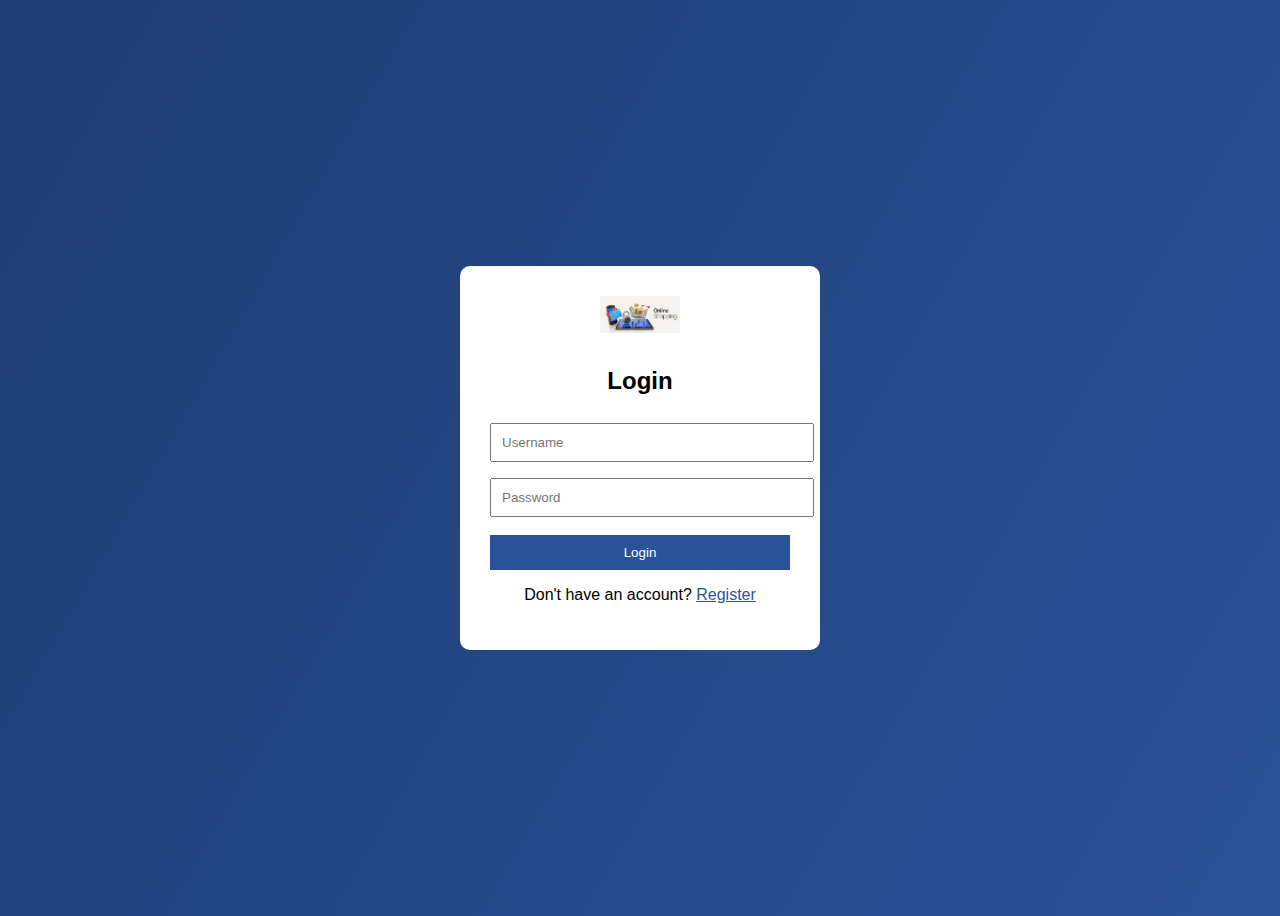
<file: index.html>
<!DOCTYPE html>
<html lang="en">
<head>
<meta charset="UTF-8">
<meta name="viewport" content="width=device-width, initial-scale=1.0">
<title>Login</title>
<link rel="stylesheet" href="css/login.css">
</head>
<body>

<div class="login-card">
  <img src="images/logo.jpg" class="logo">
  <h2 id="title">Login</h2>

  <form id="form">
    <input type="text" id="username" placeholder="Username" required>
    <input type="password" id="password" placeholder="Password" required>
    <input type="password" id="confirm" placeholder="Confirm Password" style="display:none">

    <button type="submit">Login</button>

    <p>
      <span id="text">Don't have an account?</span>
      <a href="#" id="toggle">Register</a>
    </p>
  </form>
</div>

<script src="js/login.js"></script>
</body>
</html>
</file>
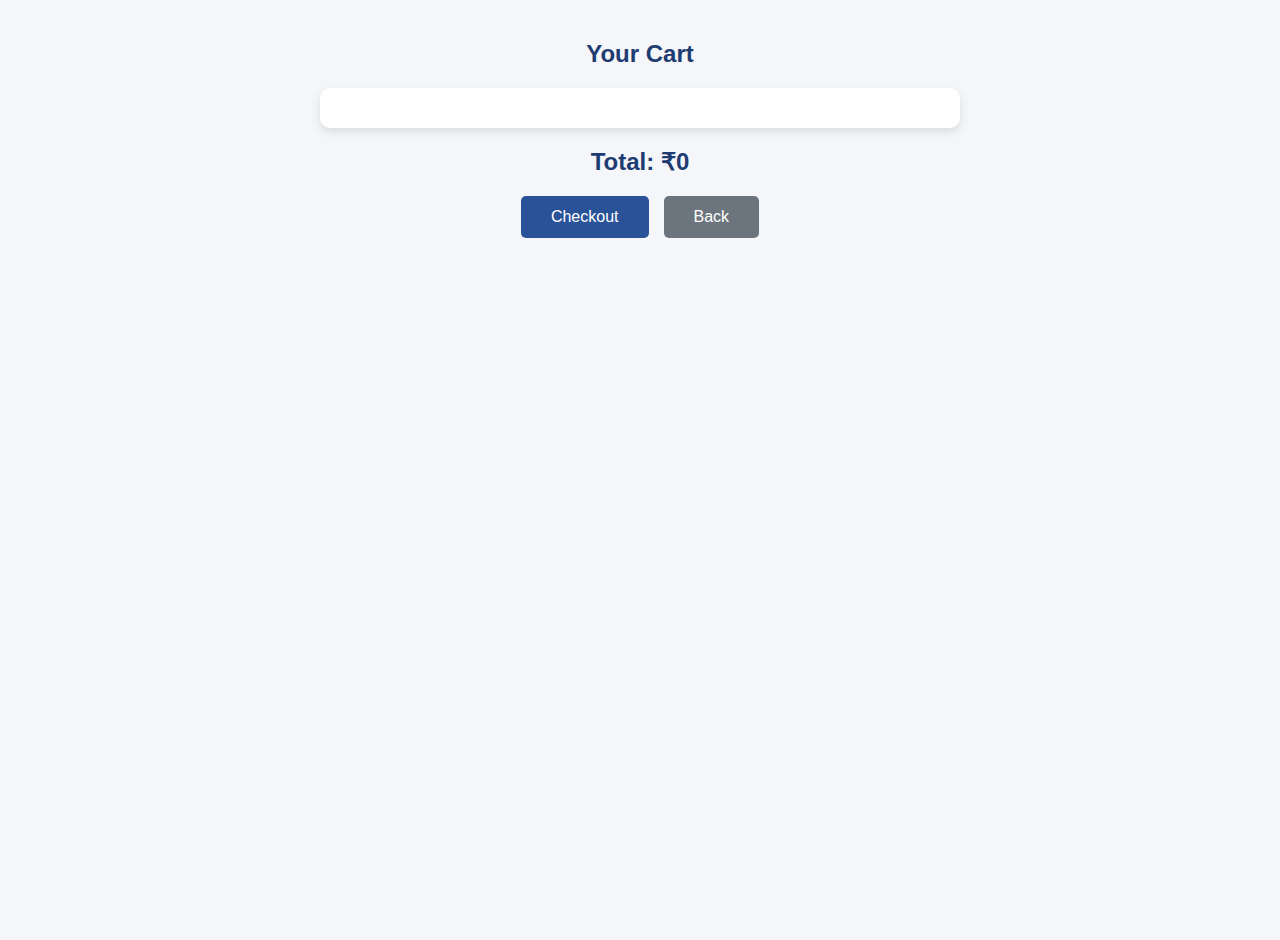
<file: cart.html>
<!DOCTYPE html>
<html>
<head>
<meta charset="UTF-8">
<title>Cart</title>
<link rel="stylesheet" href="css/cart.css">
</head>
<body>

<h2>Your Cart</h2>
<div id="items"></div>
<h3>Total: ₹<span id="total">0</span></h3>

<div class="button-container">
  <button onclick="checkout()">Checkout</button>
  <button onclick="back()">Back</button>
</div>

<script src="js/cart.js"></script>
</body>
</html>
</file>
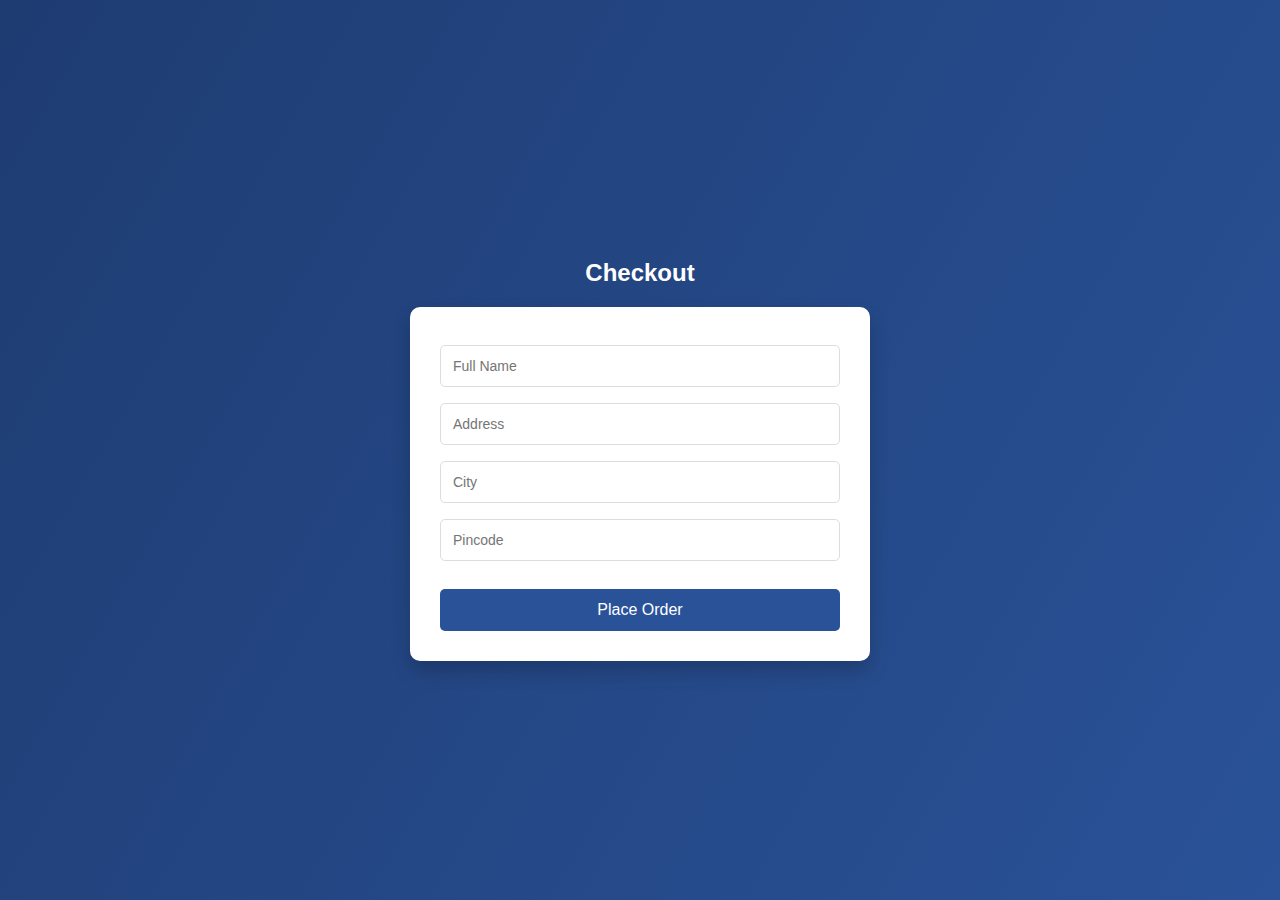
<file: checkout.html>
<!DOCTYPE html>
<html>
<head>
<meta charset="UTF-8">
<title>Checkout</title>
<link rel="stylesheet" href="css/checkout.css">
</head>
<body>

<h2>Checkout</h2>

<form id="form">
<input type="text" placeholder="Full Name" required>
<input type="text" placeholder="Address" required>
<input type="text" placeholder="City" required>
<input type="text" placeholder="Pincode" required>
<button type="submit">Place Order</button>
</form>

<script src="js/checkout.js"></script>
</body>
</html>
</file>
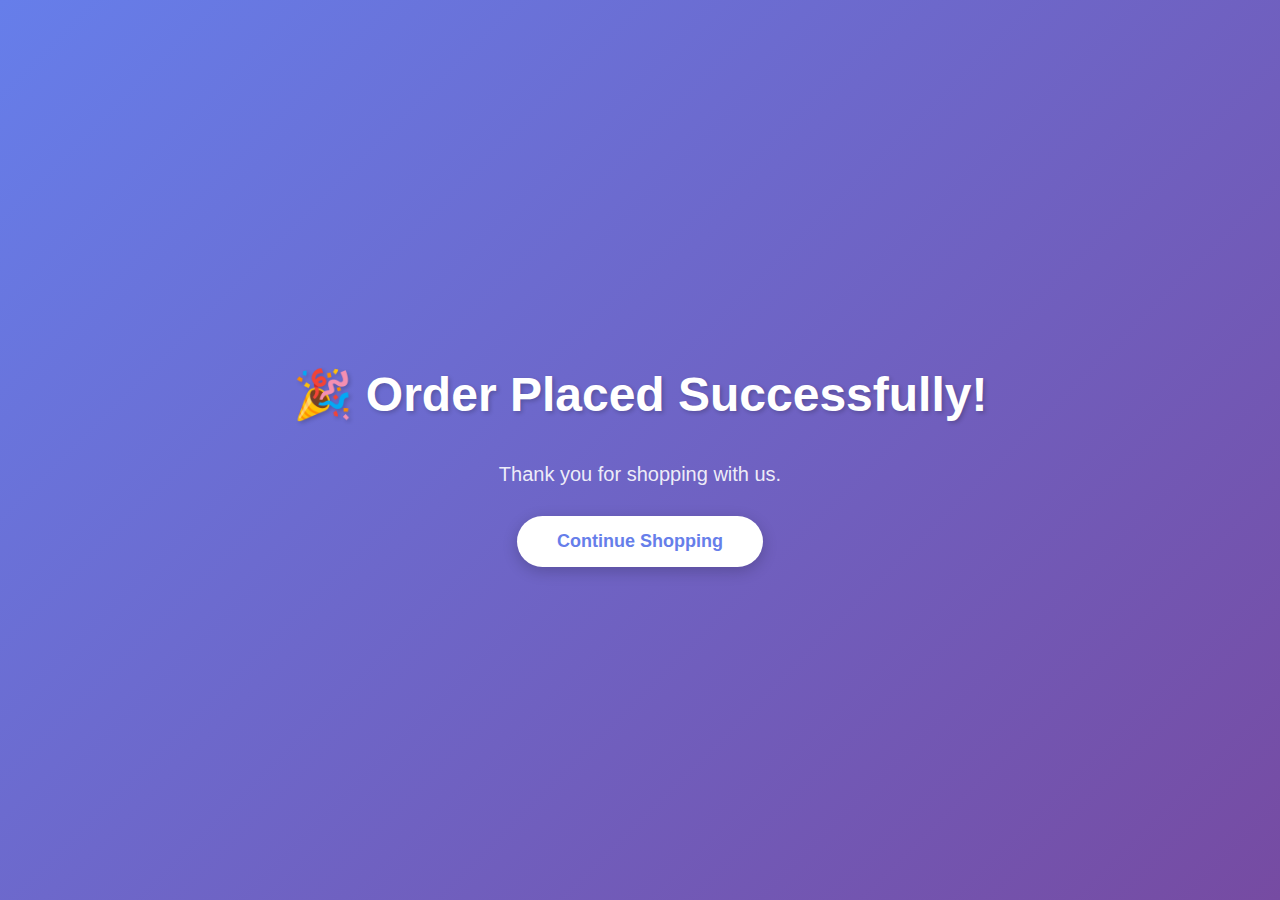
<file: success.html>
<!DOCTYPE html>
<html>
<head>
<meta charset="UTF-8">
<title>Success</title>
<link rel="stylesheet" href="css/success.css">
</head>
<body>
<h1>🎉 Order Placed Successfully!</h1>
<p>Thank you for shopping with us.</p>
<button onclick="location='shopping.html'">Continue Shopping</button>
</body>
</html>
</file>
<file: css/login.css>
body{
  display:flex;
  justify-content:center;
  align-items:center;
  height:100vh;
  background:linear-gradient(120deg,#1e3c72,#2a5298);
  font-family:Arial;
}

.login-card{
  background:white;
  padding:30px;
  border-radius:10px;
  width:300px;
  text-align:center;
}

.logo{
  width:80px;
  margin-bottom:10px;
}

input{
  width:100%;
  padding:10px;
  margin:8px 0;
}

button{
  width:100%;
  padding:10px;
  background:#2a5298;
  color:white;
  border:none;
  margin-top:10px;
}

a{color:#2a5298;cursor:pointer;}
</file>
<file: css/cart.css>
body {
  font-family: Arial, sans-serif;
  background: #f4f6f9;
  margin: 0;
  padding: 20px;
  min-height: 100vh;
}

h2, h3 {
  color: #1e3c72;
  text-align: center;
}

#items {
  max-width: 600px;
  margin: 20px auto;
  background: white;
  border-radius: 10px;
  padding: 20px;
  box-shadow: 0 4px 10px rgba(0,0,0,0.1);
}

.item {
  display: flex;
  align-items: center;
  justify-content: space-between;
  padding: 15px;
  border-bottom: 1px solid #eee;
  flex-wrap: wrap;
  gap: 10px;
}

.item:last-child {
  border-bottom: none;
}

.item input {
  width: 60px;
  padding: 5px;
  border: 1px solid #ddd;
  border-radius: 4px;
  text-align: center;
}

.item button {
  padding: 6px 12px;
  background: #dc3545;
  color: white;
  border: none;
  border-radius: 4px;
  cursor: pointer;
  transition: background 0.3s;
}

.item button:hover {
  background: #c82333;
}

h3 {
  margin: 20px 0;
  font-size: 24px;
}

.button-container {
  display: flex;
  justify-content: center;
  gap: 15px;
  margin-top: 20px;
}

.button-container button {
  padding: 12px 30px;
  background: #2a5298;
  color: white;
  border: none;
  border-radius: 5px;
  font-size: 16px;
  cursor: pointer;
  transition: background 0.3s;
}

.button-container button:hover {
  background: #1e3c72;
}

.button-container button:last-child {
  background: #6c757d;
}

.button-container button:last-child:hover {
  background: #5a6268;
}

@media (max-width: 480px) {
  .item {
    flex-direction: column;
    text-align: center;
  }
  
  .button-container {
    flex-direction: column;
    padding: 0 20px;
  }
  
  .button-container button {
    width: 100%;
  }
}
</file>
<file: css/checkout.css>
body {
  font-family: Arial, sans-serif;
  background: linear-gradient(120deg, #1e3c72, #2a5298);
  min-height: 100vh;
  margin: 0;
  display: flex;
  flex-direction: column;
  align-items: center;
  justify-content: center;
}

h2 {
  color: white;
  text-align: center;
  margin-bottom: 20px;
}

form {
  background: white;
  padding: 30px;
  border-radius: 10px;
  width: 90%;
  max-width: 400px;
  box-shadow: 0 10px 20px rgba(0,0,0,0.2);
}

input {
  width: 100%;
  padding: 12px;
  margin: 8px 0;
  border: 1px solid #ddd;
  border-radius: 5px;
  box-sizing: border-box;
  font-size: 14px;
}

input:focus {
  outline: none;
  border-color: #2a5298;
}

button {
  width: 100%;
  padding: 12px;
  background: #2a5298;
  color: white;
  border: none;
  border-radius: 5px;
  margin-top: 20px;
  font-size: 16px;
  cursor: pointer;
  transition: background 0.3s;
}

button:hover {
  background: #1e3c72;
}
</file>
<file: css/success.css>
body {
  margin: 0;
  padding: 0;
  min-height: 100vh;
  background: linear-gradient(135deg, #667eea 0%, #764ba2 100%);
  display: flex;
  flex-direction: column;
  justify-content: center;
  align-items: center;
  font-family: Arial, sans-serif;
  text-align: center;
}

h1 {
  color: white;
  font-size: 48px;
  margin-bottom: 20px;
  text-shadow: 2px 2px 4px rgba(0,0,0,0.2);
  animation: fadeInDown 0.8s ease;
}

p {
  color: rgba(255,255,255,0.9);
  font-size: 20px;
  margin-bottom: 30px;
  animation: fadeInUp 0.8s ease 0.2s both;
}

button {
  padding: 15px 40px;
  font-size: 18px;
  font-weight: bold;
  color: #667eea;
  background: white;
  border: none;
  border-radius: 50px;
  cursor: pointer;
  box-shadow: 0 4px 15px rgba(0,0,0,0.2);
  transition: all 0.3s ease;
  animation: fadeInUp 0.8s ease 0.4s both;
}

button:hover {
  transform: translateY(-3px);
  box-shadow: 0 6px 20px rgba(0,0,0,0.3);
  background: #f8f9fa;
}

@keyframes fadeInDown {
  from {
    opacity: 0;
    transform: translateY(-30px);
  }
  to {
    opacity: 1;
    transform: translateY(0);
  }
}

@keyframes fadeInUp {
  from {
    opacity: 0;
    transform: translateY(30px);
  }
  to {
    opacity: 1;
    transform: translateY(0);
  }
}

@media (max-width: 768px) {
  h1 {
    font-size: 36px;
    padding: 0 20px;
  }
  
  p {
    font-size: 18px;
    padding: 0 20px;
  }
  
  button {
    padding: 12px 30px;
    font-size: 16px;
  }
}
</file>
